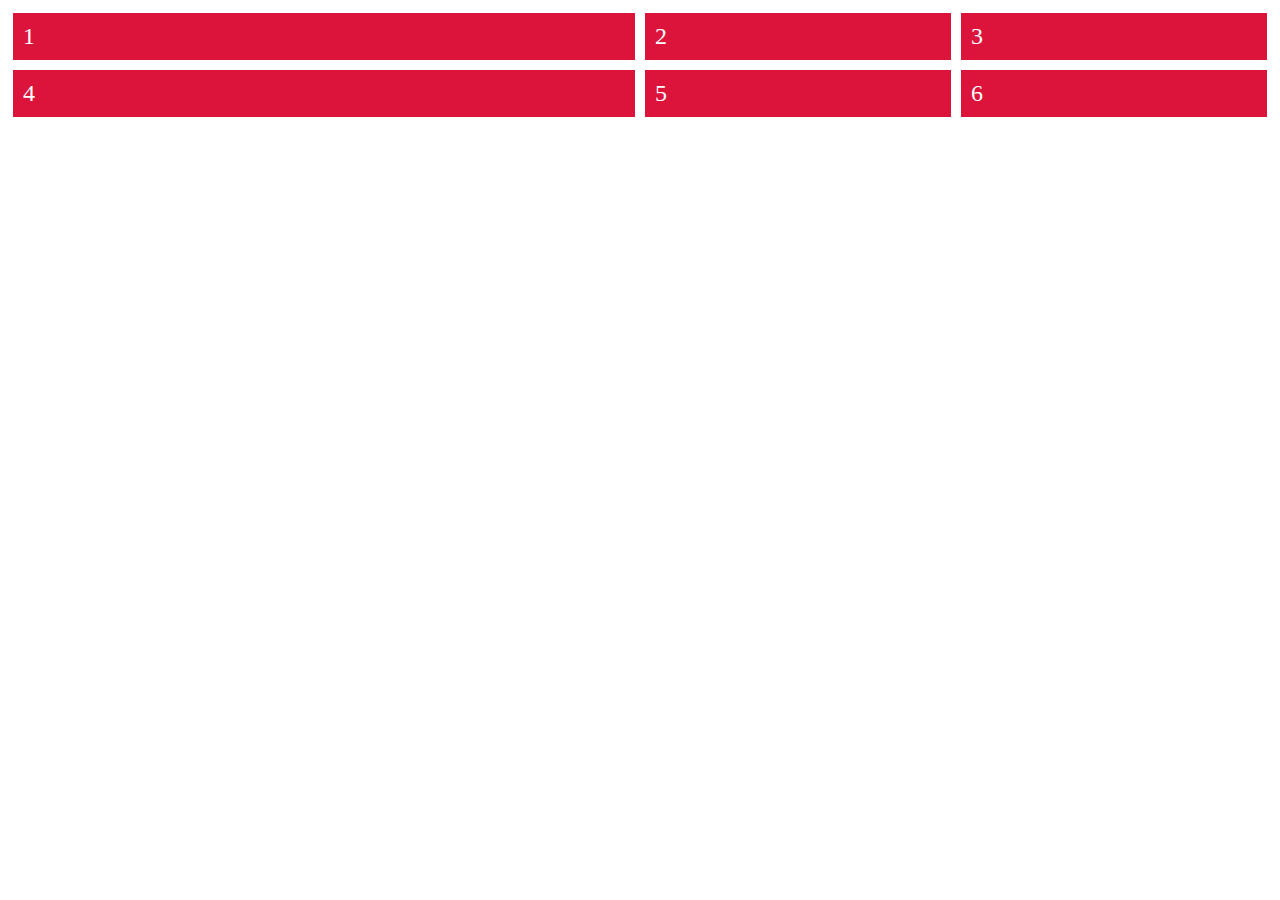
<file: lesson_1/index.html>
<!DOCTYPE html>
<html lang="en">
<head>
  <meta charset="UTF-8">
  <meta name="viewport" content="width=device-width, initial-scale=1.0">
  <meta http-equiv="X-UA-Compatible" content="ie=edge">
  <title>CSS Grid columns</title>
  <link rel="stylesheet" href="style.css">
</head>
<body>
  
  <div class="grid-container">
    <div class="item">1</div>
    <div class="item">2</div>
    <div class="item">3</div>
    <div class="item">4</div>
    <div class="item">5</div>
    <div class="item">6</div>
  </div>

</body>
</html>
</file>
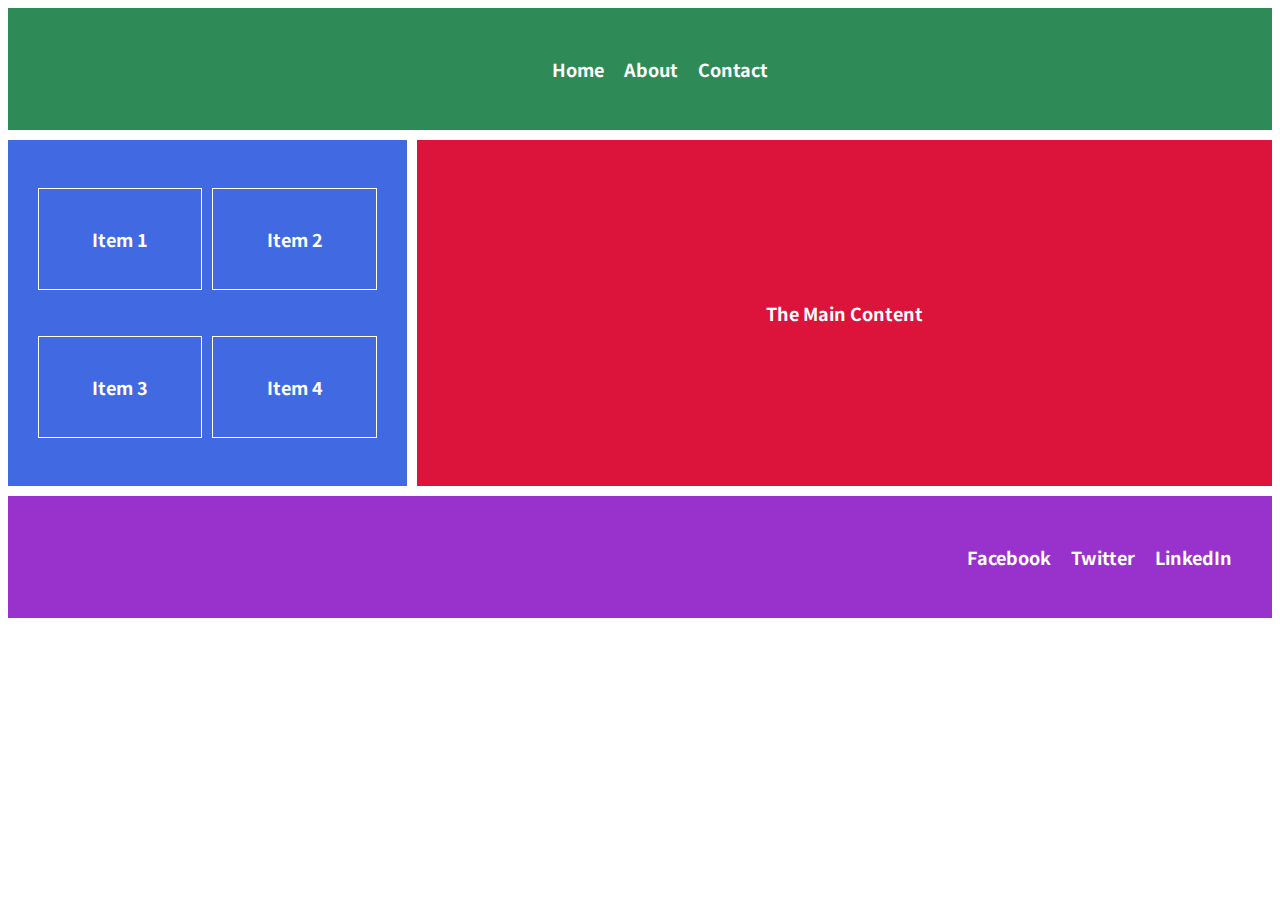
<file: lesson_10/index.html>
<!DOCTYPE html>
<html lang="en">
<head>
	<meta charset="UTF-8">
	<meta name="viewport" content="width=device-width, initial-scale=1.0">
	<meta http-equiv="X-UA-Compatible" content="ie=edge">
	<title>Creating Simple Layout</title>
	<link href="https://fonts.googleapis.com/css?family=Noto+Sans+TC:400,700&display=swap" rel="stylesheet">
	<link rel="stylesheet" href="style.css">
</head>
<body>
	<div class="grid-container">
		<header>
			<ul class="list">
				<li>Home</li>
				<li>About</li>
				<li>Contact</li>
			</ul>
		</header>
		<aside>
			<p>Item 1</p>
			<p>Item 2</p>
			<p>Item 3</p>
			<p>Item 4</p>
		</aside>
		<main>The Main Content</main>
		<footer>
			<ul class="social">
				<li>Facebook</li>
				<li>Twitter</li>
				<li>LinkedIn</li>
			</ul>
		</footer>
	</div>
</body>
</html>
</file>
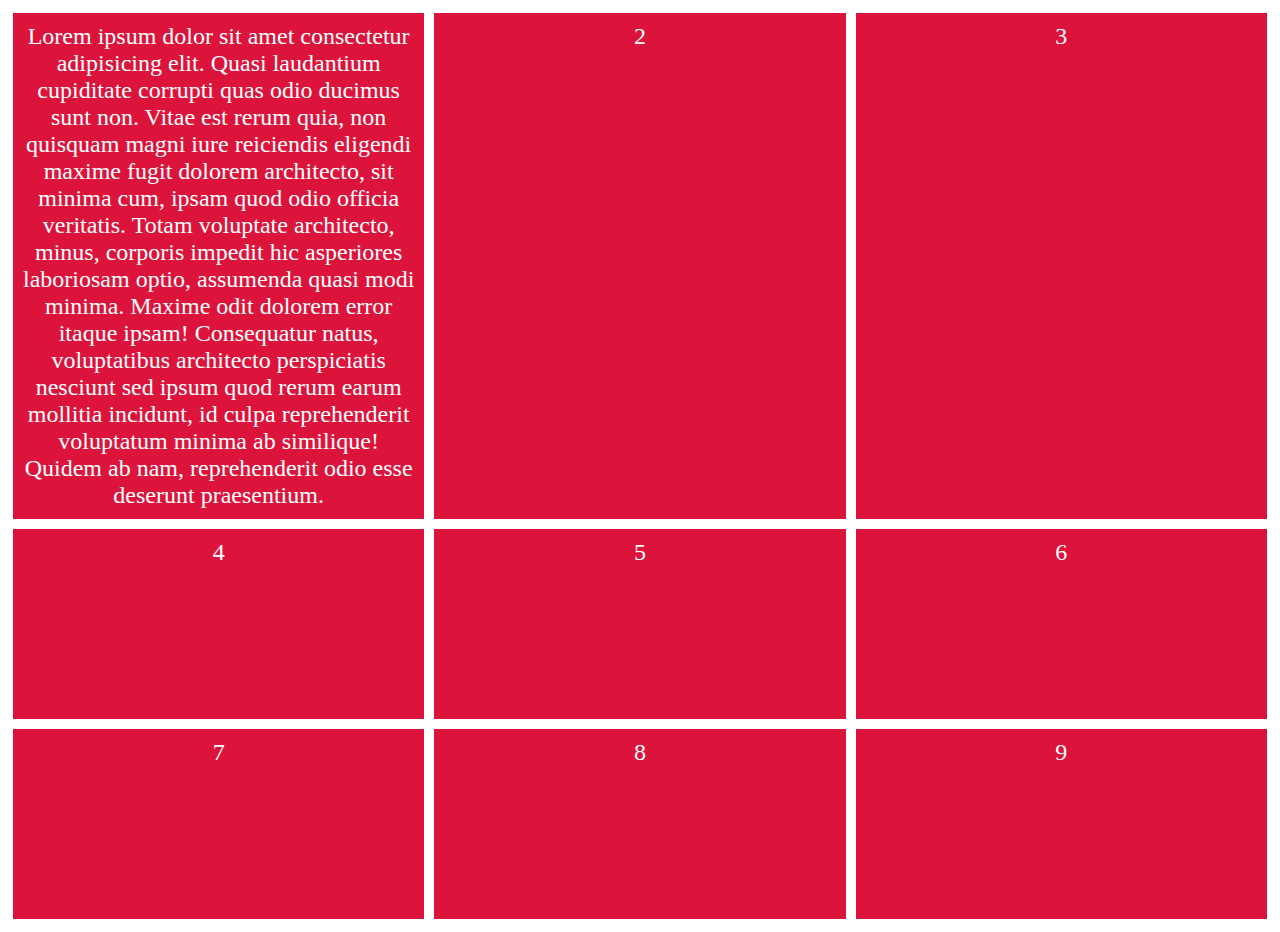
<file: lesson_2/index.html>
<!DOCTYPE html>
<html lang="en">
<head>
  <meta charset="UTF-8">
  <meta name="viewport" content="width=device-width, initial-scale=1.0">
  <meta http-equiv="X-UA-Compatible" content="ie=edge">
  <title>CSS Grid Rows</title>
  <link rel="stylesheet" href="style.css">
</head>
<body>
  
  <div class="grid-container">
    <div class="item">
      Lorem ipsum dolor sit amet consectetur adipisicing elit. Quasi laudantium cupiditate corrupti quas odio ducimus sunt non. Vitae est rerum quia, non quisquam magni iure reiciendis eligendi maxime fugit dolorem architecto, sit minima cum, ipsam quod odio officia veritatis. Totam voluptate architecto, minus, corporis impedit hic asperiores laboriosam optio, assumenda quasi modi minima. Maxime odit dolorem error itaque ipsam! Consequatur natus, voluptatibus architecto perspiciatis nesciunt sed ipsum quod rerum earum mollitia incidunt, id culpa reprehenderit voluptatum minima ab similique! Quidem ab nam, reprehenderit odio esse deserunt praesentium.
    </div>
    <div class="item">2</div>
    <div class="item">3</div>
    <div class="item">4</div>
    <div class="item">5</div>
    <div class="item">6</div>
    <div class="item">7</div>
    <div class="item">8</div>
    <div class="item">9</div>
  </div>

</body>
</html>
</file>
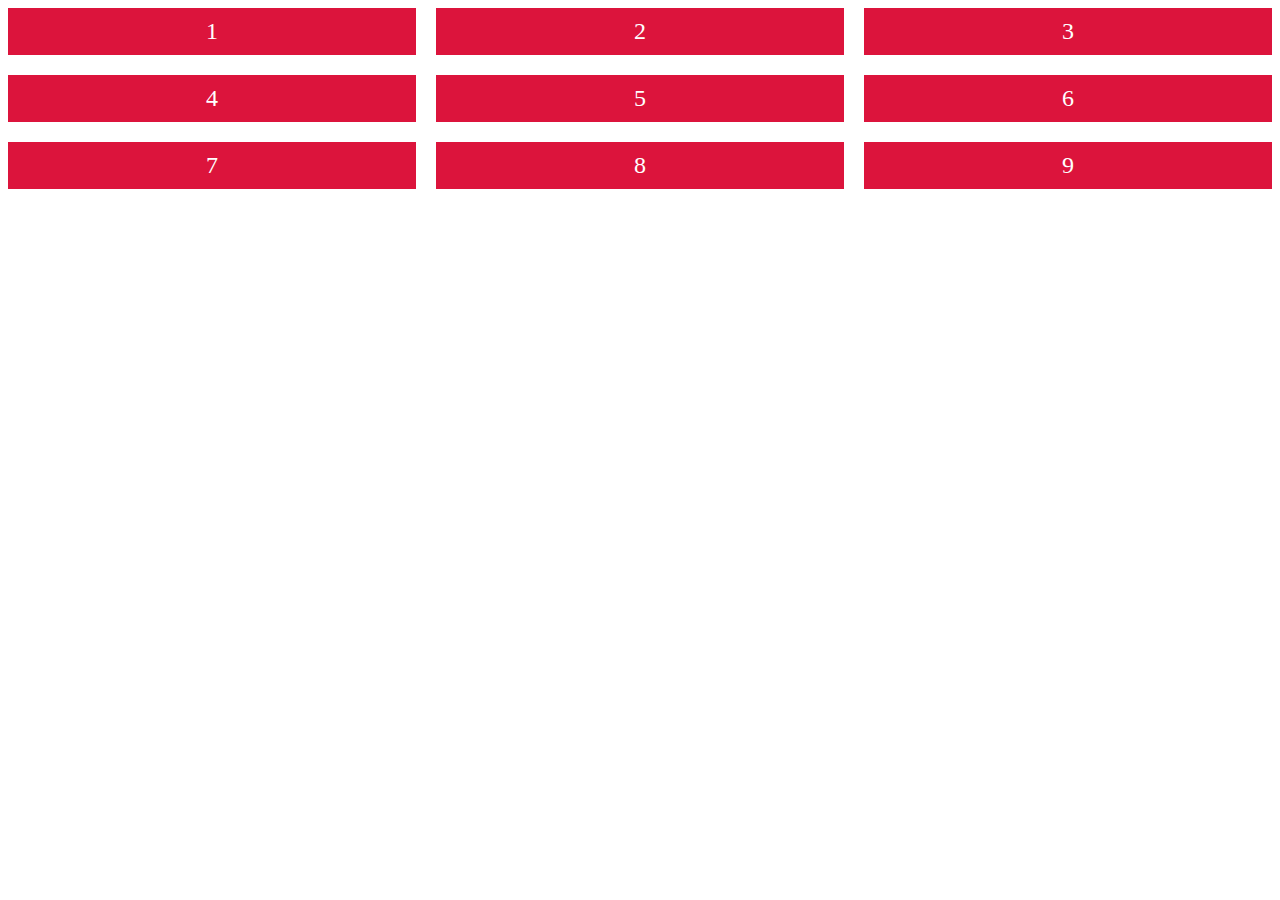
<file: lesson_3/index.html>
<!DOCTYPE html>
<html lang="en">
<head>
  <meta charset="UTF-8">
  <meta name="viewport" content="width=device-width, initial-scale=1.0">
  <meta http-equiv="X-UA-Compatible" content="ie=edge">
  <title>CSS Grid Gap</title>
  <link rel="stylesheet" href="style.css">
</head>
<body>
  
  <div class="grid-container">
    <div class="item">1</div>
    <div class="item">2</div>
    <div class="item">3</div>
    <div class="item">4</div>
    <div class="item">5</div>
    <div class="item">6</div>
    <div class="item">7</div>
    <div class="item">8</div>
    <div class="item">9</div>
  </div>

</body>
</html>
</file>
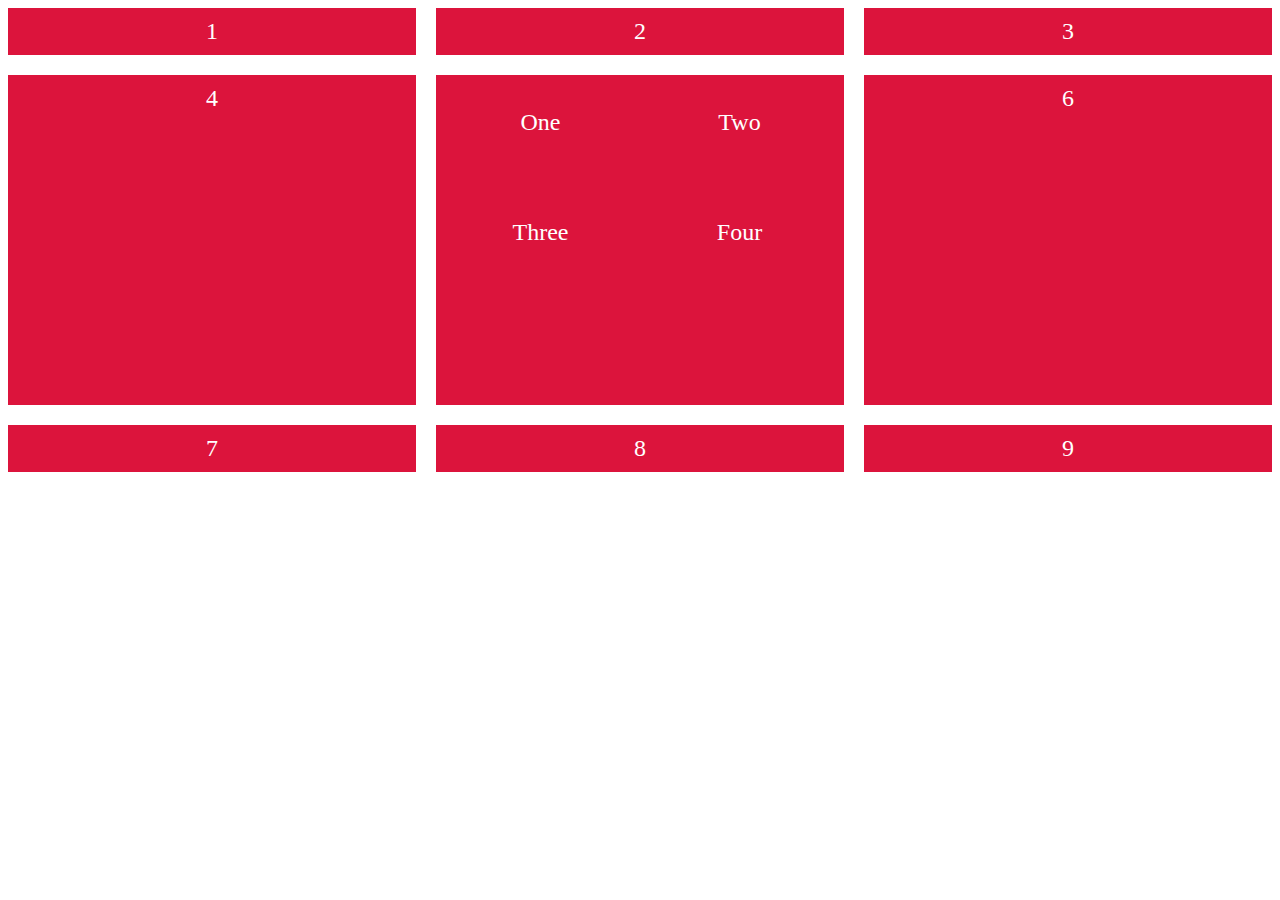
<file: lesson_4/index.html>
<!DOCTYPE html>
<html lang="en">
<head>
  <meta charset="UTF-8">
  <meta name="viewport" content="width=device-width, initial-scale=1.0">
  <meta http-equiv="X-UA-Compatible" content="ie=edge">
  <title>Create Nested Grid</title>
  <link rel="stylesheet" href="style.css">
</head>
<body>
  
  <div class="grid-container">
    <div class="item">1</div>
    <div class="item">2</div>
    <div class="item">3</div>
    <div class="item">4</div>
    <div class="item nested-grid">
      <p>One</p>
      <p>Two</p>
      <p>Three</p>
      <p>Four</p>
    </div>
    <div class="item">6</div>
    <div class="item">7</div>
    <div class="item">8</div>
    <div class="item">9</div>
  </div>

</body>
</html>
</file>
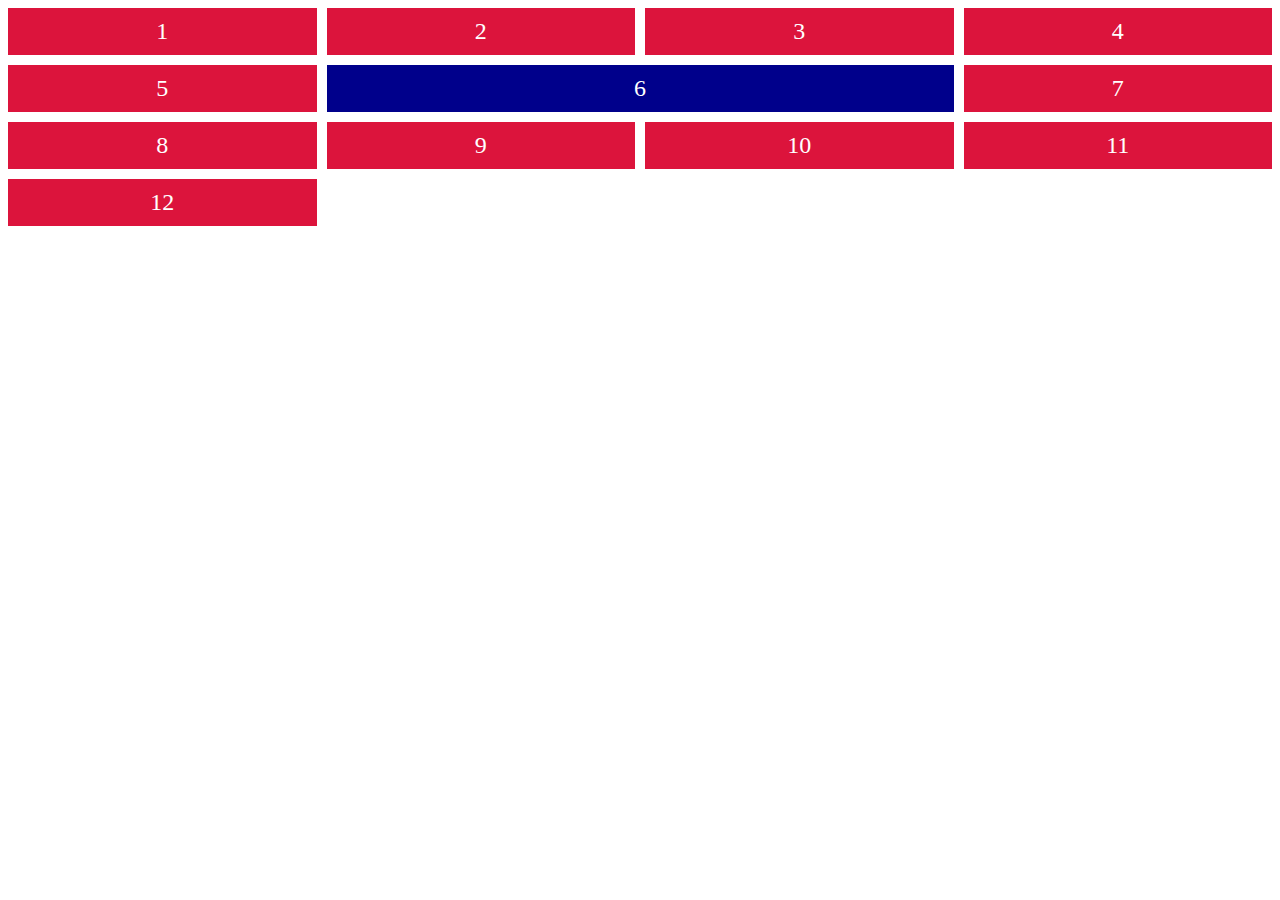
<file: lesson_5/index.html>
<!DOCTYPE html>
<html lang="en">
<head>
  <meta charset="UTF-8">
  <meta name="viewport" content="width=device-width, initial-scale=1.0">
  <meta http-equiv="X-UA-Compatible" content="ie=edge">
  <title>CSS Grid Lines Columns</title>
  <link rel="stylesheet" href="style.css">
</head>
<body>
  
  <div class="grid-container">
    <div class="item1">1</div>
    <div class="item2">2</div>
    <div class="item3">3</div>
    <div class="item4">4</div>
    <div class="item5">5</div>
    <div class="item6">6</div>
    <div class="item7">7</div>
    <div class="item8">8</div>
    <div class="item9">9</div>
    <div class="item10">10</div>
    <div class="item11">11</div>
    <div class="item12">12</div>
  </div>

</body>
</html>
</file>
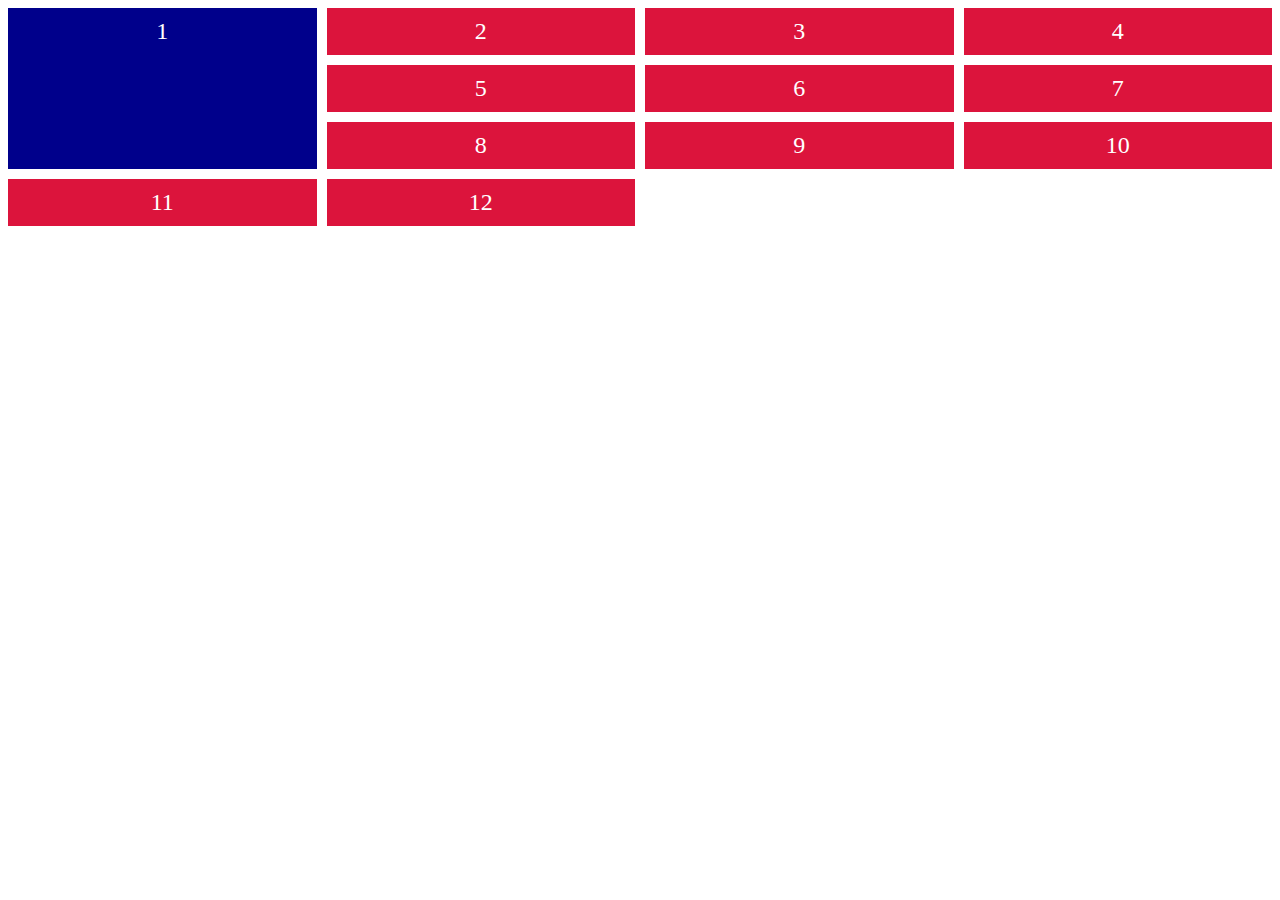
<file: lesson_6/index.html>
<!DOCTYPE html>
<html lang="en">
<head>
  <meta charset="UTF-8">
  <meta name="viewport" content="width=device-width, initial-scale=1.0">
  <meta http-equiv="X-UA-Compatible" content="ie=edge">
  <title>CSS Grid Lines Rows</title>
  <link rel="stylesheet" href="style.css">
</head>
<body>
  
  <div class="grid-container">
    <div class="item1">1</div>
    <div class="item2">2</div>
    <div class="item3">3</div>
    <div class="item4">4</div>
    <div class="item5">5</div>
    <div class="item6">6</div>
    <div class="item7">7</div>
    <div class="item8">8</div>
    <div class="item9">9</div>
    <div class="item10">10</div>
    <div class="item11">11</div>
    <div class="item12">12</div>
  </div>

</body>
</html>
</file>
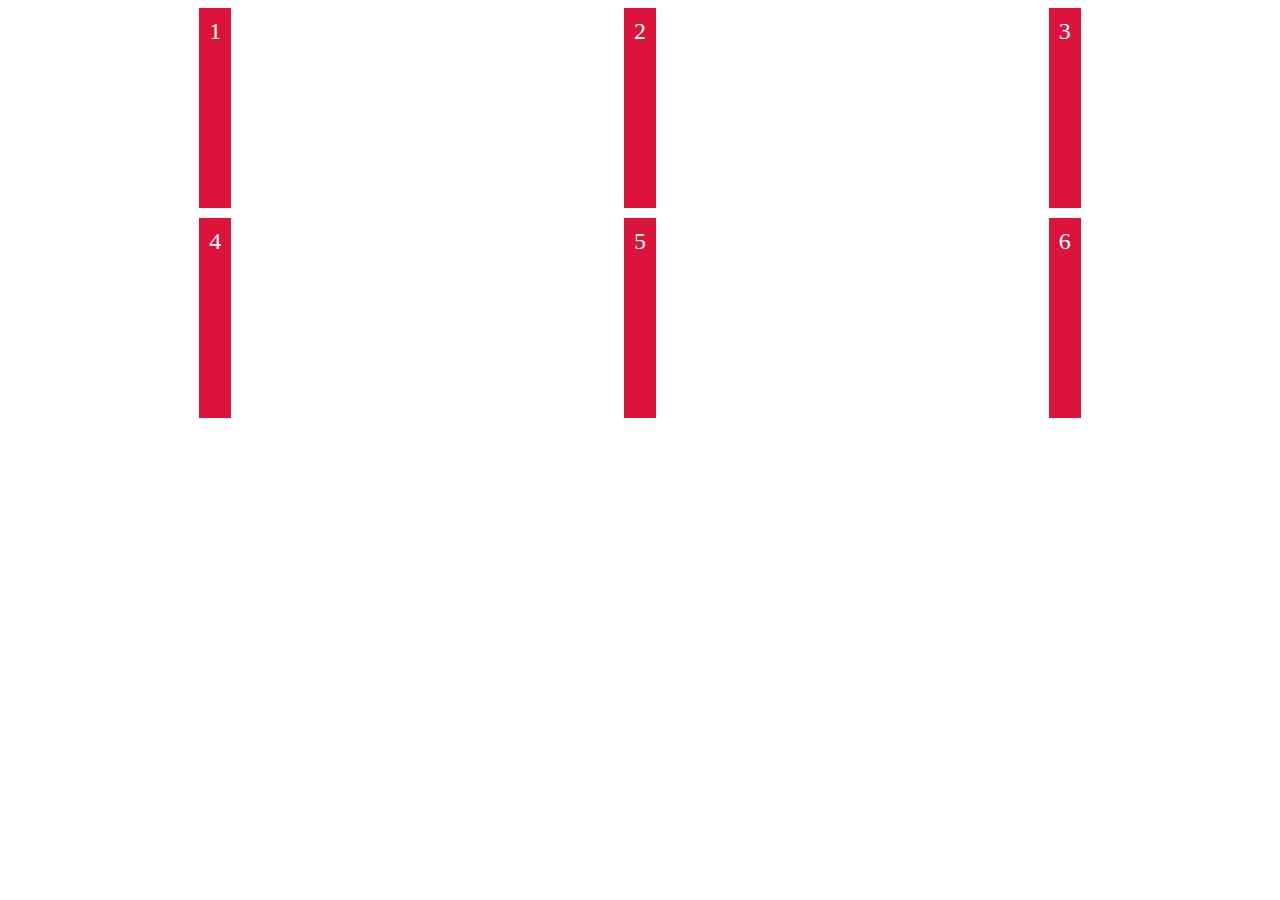
<file: lesson_7/index.html>
<!DOCTYPE html>
<html lang="en">
<head>
  <meta charset="UTF-8">
  <meta name="viewport" content="width=device-width, initial-scale=1.0">
  <meta http-equiv="X-UA-Compatible" content="ie=edge">
  <title>CSS Grid Justify Items</title>
  <link rel="stylesheet" href="style.css">
</head>
<body>
  
  <div class="grid-container">
    <div class="item1">1</div>
    <div class="item2">2</div>
    <div class="item3">3</div>
    <div class="item4">4</div>
    <div class="item5">5</div>
    <div class="item6">6</div>
  </div>

</body>
</html>
</file>
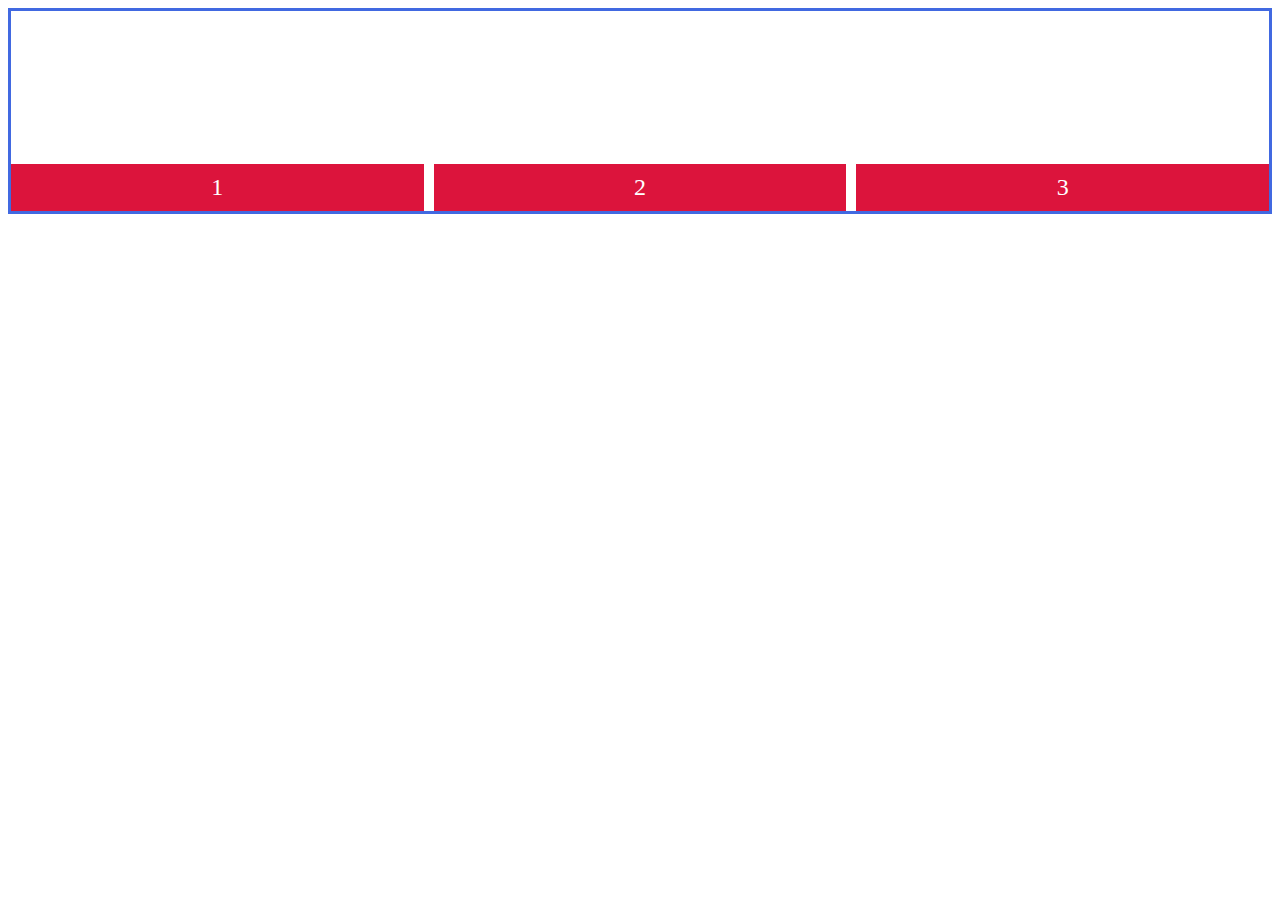
<file: lesson_8/index.html>
<!DOCTYPE html>
<html lang="en">
<head>
  <meta charset="UTF-8">
  <meta name="viewport" content="width=device-width, initial-scale=1.0">
  <meta http-equiv="X-UA-Compatible" content="ie=edge">
  <title>CSS Grid Align Items</title>
  <link rel="stylesheet" href="style.css">
</head>
<body>
  
  <div class="grid-container">
    <div class="item1">1</div>
    <div class="item1">2</div>
    <div class="item1">3</div>
  </div>

</body>
</html>
</file>
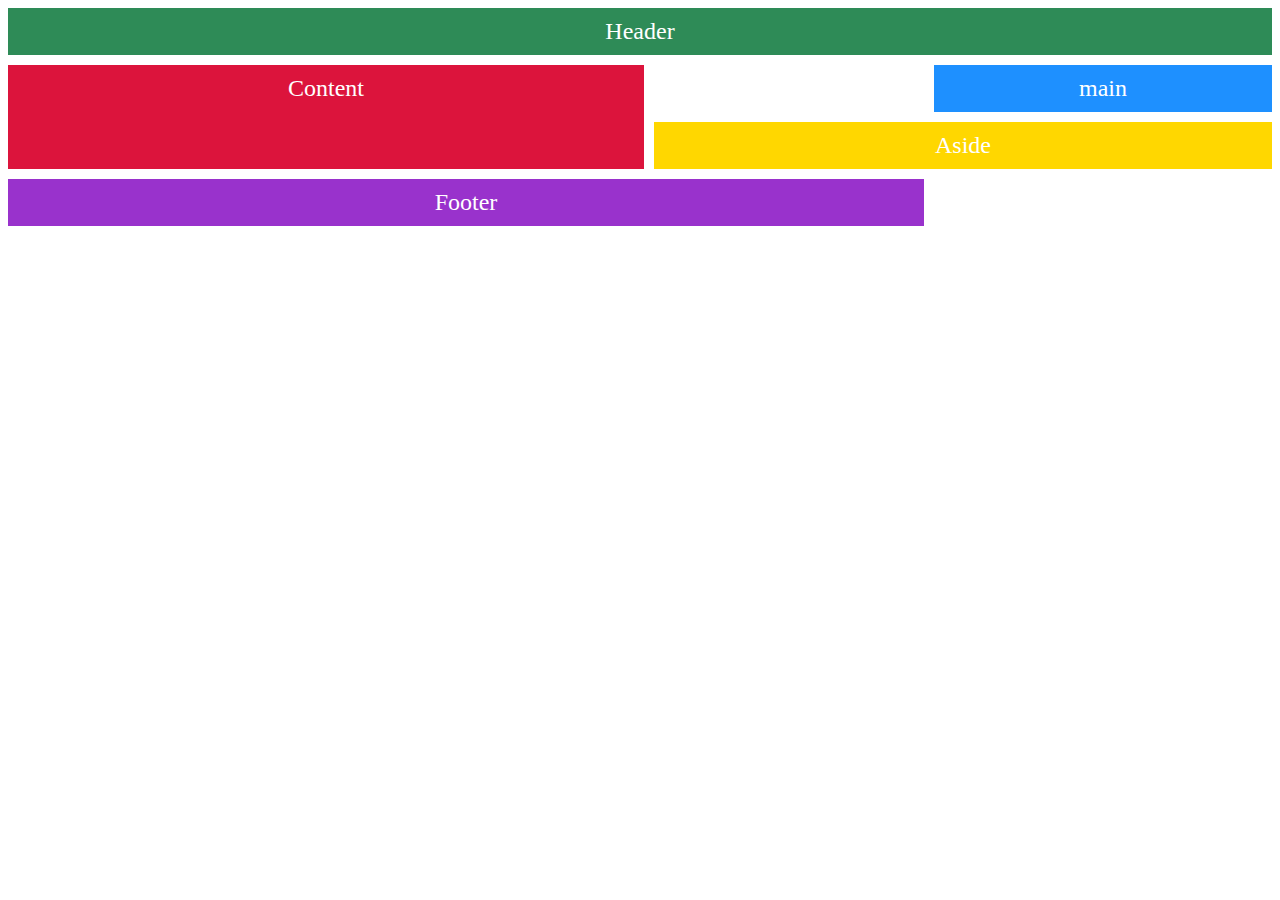
<file: lesson_9/index.html>
<!DOCTYPE html>
<html lang="en">
<head>
  <meta charset="UTF-8">
  <meta name="viewport" content="width=device-width, initial-scale=1.0">
  <meta http-equiv="X-UA-Compatible" content="ie=edge">
  <title>CSS Grid Area</title>
  <link rel="stylesheet" href="style.css">
</head>
<body>
  
<div class="grid-container">
  <header class="item1">Header</header>
  <main class="item2">main</main>
  <section class="item3">Content</section>
  <aside class="item4">Aside</aside>
  <footer class="item5">Footer</footer>
</div>

</body>
</html>
</file>
<file: lesson_1/style.css>
.grid-container {
  display: grid;
  /* grid-template-columns: 33.3% 33.3% 33.3%; */
  /* grid-template-columns: 50% 20% auto; */
  /* grid-template-columns: repeat(2, 300px); */
  /* grid-template-columns: 1fr 1fr 1fr; */
  grid-template-columns: 2fr 1fr 1fr;
}

.grid-container > .item {
  background-color: crimson;
  color: #fff;
  padding: 10px;
  margin: 5px;
  font-size: 1.5rem;
}
</file>
<file: lesson_10/style.css>
body {
  text-align: center;
  font-size: 18px;
  font-family: 'Noto Sans TC', sans-serif;
  font-weight: bold;
}

ul {list-style: none;}

ul li {margin: 0 10px;}

.grid-container {
  display: grid;
  grid-gap: 10px;
  grid-template-areas: 
  "head head head head"
  "aside mn mn mn"
  "aside mn mn mn"
  "aside mn mn mn"
  "foot foot foot foot";
}

.grid-container > * {
  padding: 30px;
  color: #fff;
}

.grid-container .list {
  
  display: flex;
  flex-direction: row;
  justify-content: center;
}

.grid-container .social {
  display: flex;
  justify-content: flex-end;
}

header {
  grid-area: head;
  background-color: seagreen;
}

main {
  grid-area: mn;
  background-color: crimson;
  display: flex;
  justify-content: center;
  align-items: center;
}

aside {
  grid-area: aside;
  background-color: royalblue;
  display: grid;
  grid-gap: 10px;
  grid-template-columns: repeat(2, 1fr);
  grid-auto-rows: minmax(100px, auto);
}

aside p {
  border: 1px solid #fff;
  line-height: 100px;
}

footer {
  grid-area: foot;
  background-color: darkorchid;
}
</file>
<file: lesson_2/style.css>
* {
  -webkit-box-sizing: border-box;
  -moz-box-sizing: border-box;
  box-sizing: border-box;
}

body {text-align: center;}
.grid-container {
  display: grid;
  grid-template-columns: repeat(3, 1fr);
  /* grid-template-rows: 300px 200px 100px */
  /* grid-template-rows: 150px 100px 200px; */
  /* grid-template-rows: repeat(2, 300px); */
  /* grid-template-rows: 1fr 1fr 1fr; */
  /* grid-template-rows: 2fr 1fr 1fr; */
  grid-auto-rows: minmax(200px, auto);
}

.grid-container > .item {
  background-color: crimson;
  color: #fff;
  padding: 10px;
  margin: 5px;
  font-size: 1.5rem;
  /* line-height: 200px; */
}
</file>
<file: lesson_3/style.css>
* {
  -webkit-box-sizing: border-box;
  -moz-box-sizing: border-box;
  box-sizing: border-box;
}

body {text-align: center;}
.grid-container {
  display: grid;
  grid-template-columns: repeat(3, 1fr);
  /* grid-column-gap: 20px;
  grid-row-gap: 30px; */
  grid-gap: 20px;
}

.grid-container > .item {
  background-color: crimson;
  color: #fff;
  padding: 10px;
  /* margin: 5px; */
  font-size: 1.5rem;
}
</file>
<file: lesson_4/style.css>
* {
  -webkit-box-sizing: border-box;
  -moz-box-sizing: border-box;
  box-sizing: border-box;
}

body {text-align: center;}
.grid-container {
  display: grid;
  grid-template-columns: repeat(3, 1fr);
  grid-gap: 20px;
}

.grid-container > .item {
  background-color: crimson;
  color: #fff;
  padding: 10px;
  font-size: 1.5rem;
}

.grid-container .nested-grid {
  display: grid;
  grid-template-columns: repeat(2, 1fr);
  grid-template-rows: 100px 200px;
  grid-gap: 10px;
}
</file>
<file: lesson_5/style.css>
* {
  -webkit-box-sizing: border-box;
  -moz-box-sizing: border-box;
  box-sizing: border-box;
}

body {text-align: center;}
.grid-container {
  display: grid;
  grid-template-columns: repeat(4, 1fr);
  grid-gap: 10px;
}

.grid-container > div {
  background-color: crimson;
  color: #fff;
  padding: 10px;
  font-size: 1.5rem;
}

.grid-container .item6 {
  background-color: darkblue;
  /* grid-column-start: 2;
  grid-column-end: 4; */
  grid-column: 2 / 4
}
</file>
<file: lesson_6/style.css>
* {
  -webkit-box-sizing: border-box;
  -moz-box-sizing: border-box;
  box-sizing: border-box;
}

body {text-align: center;}
.grid-container {
  display: grid;
  grid-template-columns: repeat(4, 1fr);
  grid-gap: 10px;
}

.grid-container > div {
  background-color: crimson;
  color: #fff;
  padding: 10px;
  font-size: 1.5rem;
}

.grid-container .item1 {
  background-color: darkblue;
  /* grid-row-start: 1;
  grid-row-end: 4; */
  grid-row: 1 / 4
}
</file>
<file: lesson_7/style.css>
* {
  -webkit-box-sizing: border-box;
  -moz-box-sizing: border-box;
  box-sizing: border-box;
}

body {text-align: center;}

.grid-container {
  display: grid;
  grid-template-columns: repeat(3, 1fr);
  grid-auto-rows: minmax(200px, auto);
  grid-gap: 10px;
  justify-items: center;
}

.grid-container > div {
  background-color: crimson;
  color: #fff;
  padding: 10px;
  font-size: 1.5rem;
}
</file>
<file: lesson_8/style.css>
* {
  -webkit-box-sizing: border-box;
  -moz-box-sizing: border-box;
  box-sizing: border-box;
}

body {text-align: center;}

.grid-container {
  display: grid;
  grid-template-columns: repeat(3, 1fr);
  grid-auto-rows: minmax(200px, auto);
  grid-gap: 10px;
  align-items: end;
  border: 3px solid royalblue;
}

.grid-container > div {
  background-color: crimson;
  color: #fff;
  padding: 10px;
  font-size: 1.5rem;
}
</file>
<file: lesson_9/style.css>
* {
-webkit-box-sizing: border-box;
-moz-box-sizing: border-box;
box-sizing: border-box;
}

body {text-align: center;}

.grid-container {
	display: grid;
	grid-gap: 10px;
	grid-template-areas: 
	"head    head    head  head"
	"content content .     main"
	"content content aside aside"
	"foot    foot    foot  .";
}

.grid-container > [class^="item"] {
	background-color: crimson;
	color: #fff;
	padding: 10px;
	font-size: 1.5rem;
}

.grid-container .item1 {background-color: seagreen;grid-area: head;}

.grid-container .item2 {background-color: dodgerblue;grid-area: main;}

.grid-container .item3 {background-color: crimson;grid-area: content;}

.grid-container .item4 {background-color: gold;grid-area: aside;}

.grid-container .item5 {background-color: darkorchid;grid-area: foot;}
</file>
